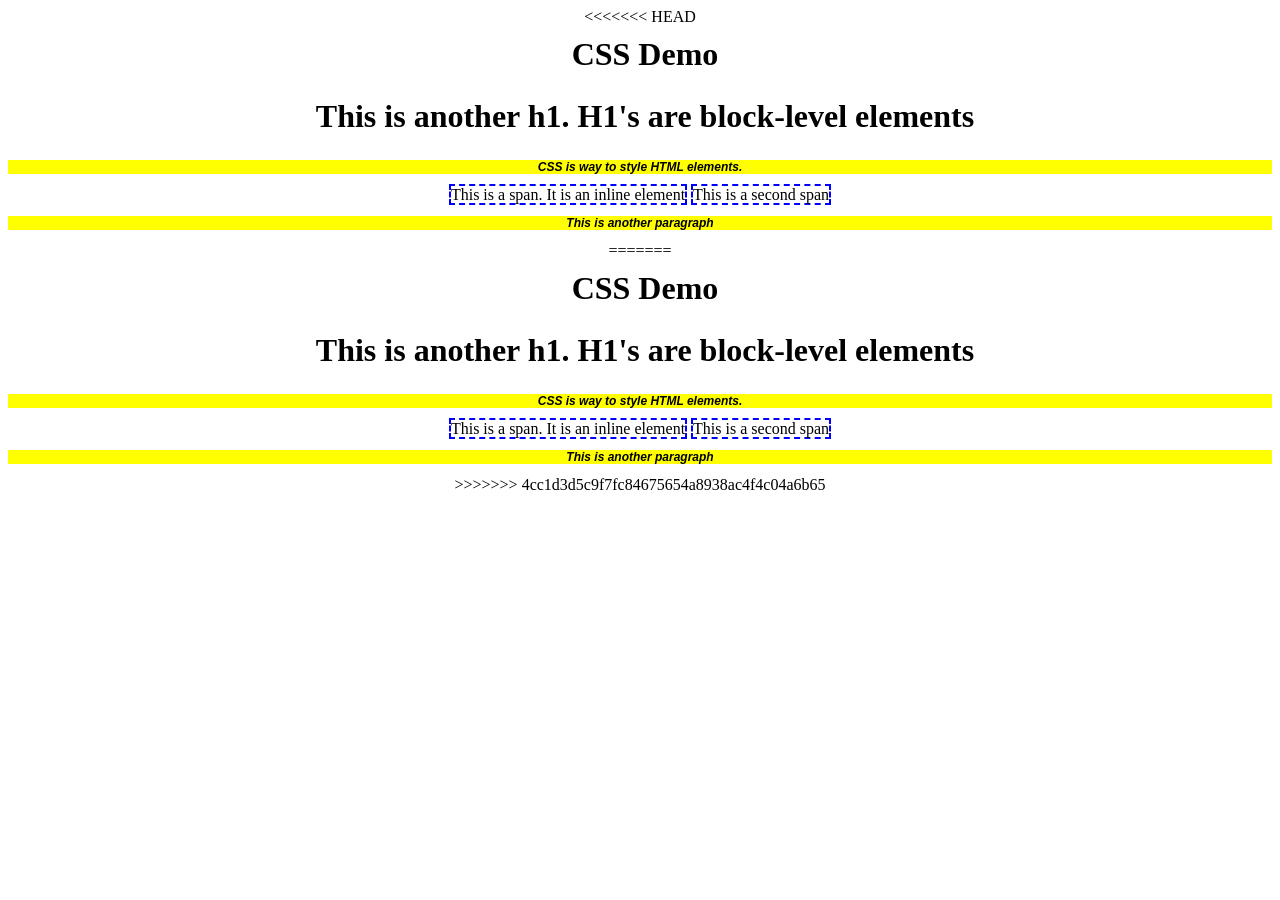
<file: lab2/index.html>
<<<<<<< HEAD
<!DOCTYPE html>
<head>
	<title>CSS</title>
	<link rel="stylesheet" href="styles.css">
</head>
<style>
	span:hover {
		box-shadow: inset 0 0 10px #000000;
	}
</style>
<body>
	<h1>CSS Demo</h1>
	<h1>This is another h1. H1's are block-level elements</h1>
	<p>CSS is way to style HTML elements.</p>
	<span>This is a span. It is an inline element</span>
	<span>This is a second span</span>
	<p>This is another paragraph</p>
=======
<!DOCTYPE html>
<head>
	<title>CSS</title>
	<link rel="stylesheet" href="styles.css">
</head>
<style>
	span:hover {
		box-shadow: inset 0 0 10px #000000;
	}
</style>
<body>
	<h1>CSS Demo</h1>
	<h1>This is another h1. H1's are block-level elements</h1>
	<p>CSS is way to style HTML elements.</p>
	<span>This is a span. It is an inline element</span>
	<span>This is a second span</span>
	<p>This is another paragraph</p>
>>>>>>> 4cc1d3d5c9f7fc84675654a8938ac4f4c04a6b65
</body>
</file>
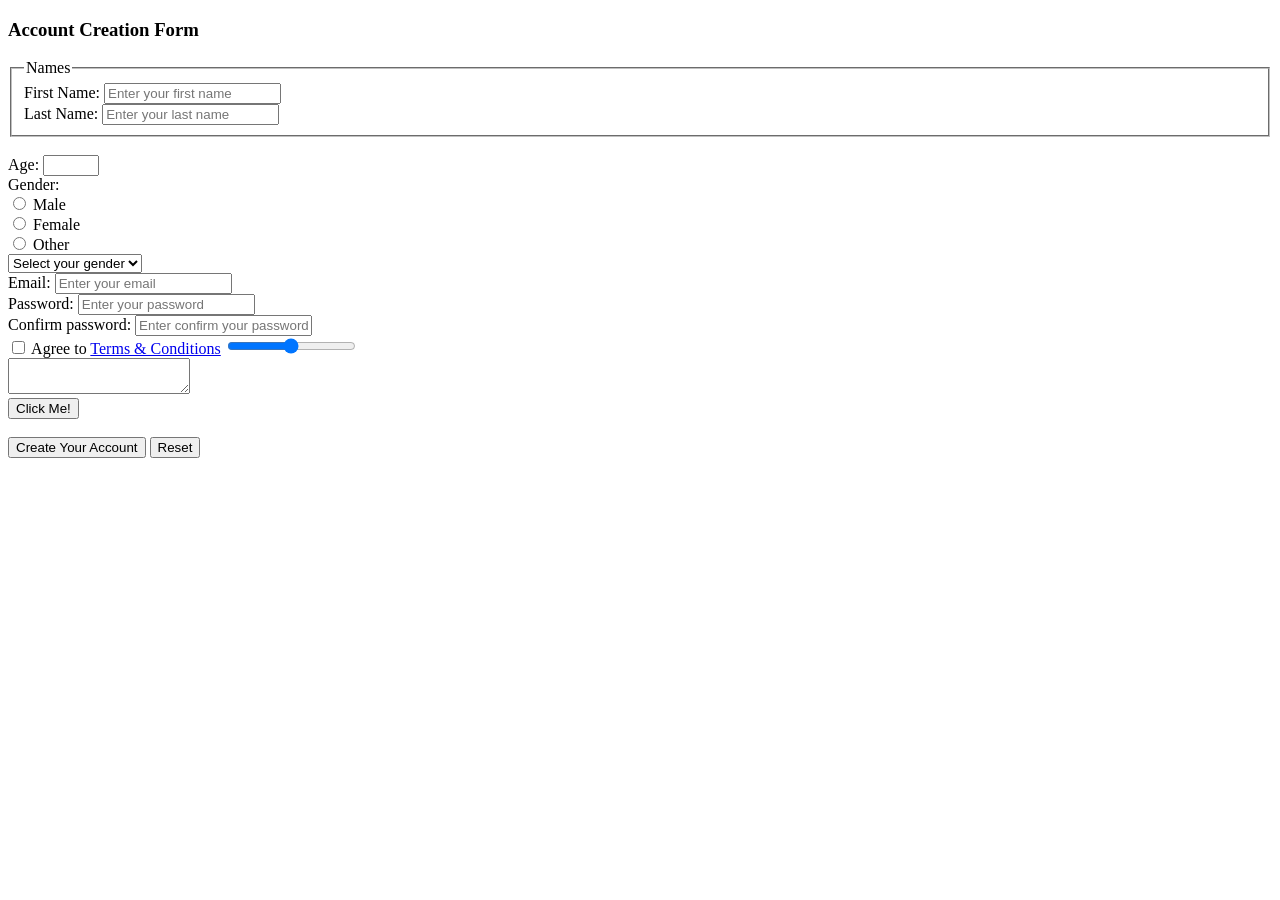
<file: Lab1/form.html>
<!doctype html>
<html>
    <head>
        <title>HTML Form</title>
    </head>
    <body>
        <h3>Account Creation Form</h3>
        <form action="form-handler.html" method="post">
            <fieldset>
				<legend>Names</legend>
                <label for="first-name">First Name:</label>
                <input type="text" class="name-field" id="first-name" name="fn" placeholder="Enter your first name" minlength="3" required />
                <br />
                <label for="last-name">Last Name:</label>
                <input type="text" class="name-field" id="last-name" name="ln" placeholder="Enter your last name" minlength="3" required />
            </fieldset>
            <br />
            <label for="age">Age:</label>
            <input type="number" id="age" name="age" min="18" max="100" required />
            <br />
            <label for="gender">Gender:</label>
            <br />
            <input type="radio" name="gender" id="male" /> Male
            <br />
            <input type="radio" name="gender" id="female" /> Female
            <br />
            <input type="radio" name="gender" id="other" /> Other
            <br />
            <select>
                <option value="">Select your gender</option>
                <option value="male">Male</option>
                <option value="female">Female</option>
                <option value="other">Other</option>
            </select>
            <br />
            <label for="email">Email:</label>
            <input type="email" id="email" name="em" placeholder="Enter your email" required />
            <br />
            <label for="password">Password:</label>
            <input type="password" id="password" name="ps" placeholder="Enter your password" required />
            <br />
            <label for="confirm_password">Confirm password:</label>
            <input type="password" id="confirm_password" name="cps" placeholder="Enter confirm your password" required />
            <br />
            <input type="checkbox" /> Agree to <a href="terms.html">Terms & Conditions</a>
            <input type="range" />
            <br />
            <textarea name="" id=""></textarea>
            <br />
            <button>Click Me!</button>
            <br />
            <br />
            <input type="submit" value="Create Your Account" />
            <input type="reset" />
        </form>
    </body>
</html>
</file>
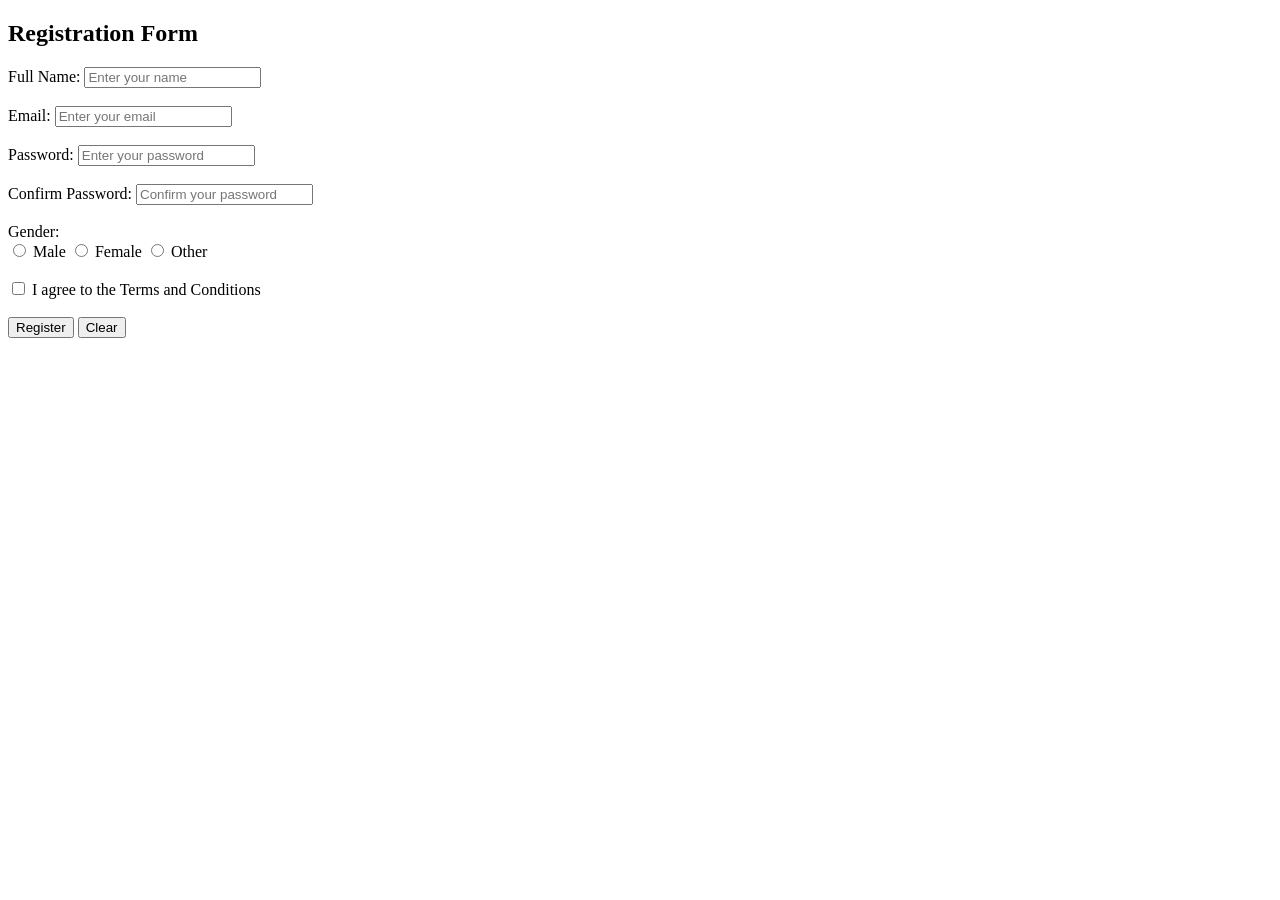
<file: Lab1/form2.html>
<!DOCTYPE html>
<html>
<head>
    <title>Registration Form</title>
</head>
<body>

    <h2>Registration Form</h2>

    <form action="form-handler2.html" method="post">

        <label for="name">Full Name:</label>
        <input type="text" id="name" name="name"
               placeholder="Enter your name" required>
        <br><br>

        <label for="email">Email:</label>
        <input type="email" id="email" name="email"
               placeholder="Enter your email" required>
        <br><br>

        <label for="password">Password:</label>
        <input type="password" id="password" name="password"
               placeholder="Enter your password" required>
        <br><br>

        <label for="confirm">Confirm Password:</label>
        <input type="password" id="confirm" name="confirm"
               placeholder="Confirm your password" required>
        <br><br>

        <label>Gender:</label>
        <br>

        <input type="radio" id="male" name="gender"
               value="Male" required>
        <label for="male">Male</label>

        <input type="radio" id="female" name="gender"
               value="Female">
        <label for="female">Female</label>

        <input type="radio" id="other" name="gender"
               value="Other">
        <label for="other">Other</label>
        <br><br>

        <input type="checkbox" id="terms" name="terms"
               value="accepted" required>
        <label for="terms">I agree to the Terms and Conditions</label>
        <br><br>

        <input type="submit" value="Register">
        <input type="reset" value="Clear">

    </form>

</body>
</html>
</file>
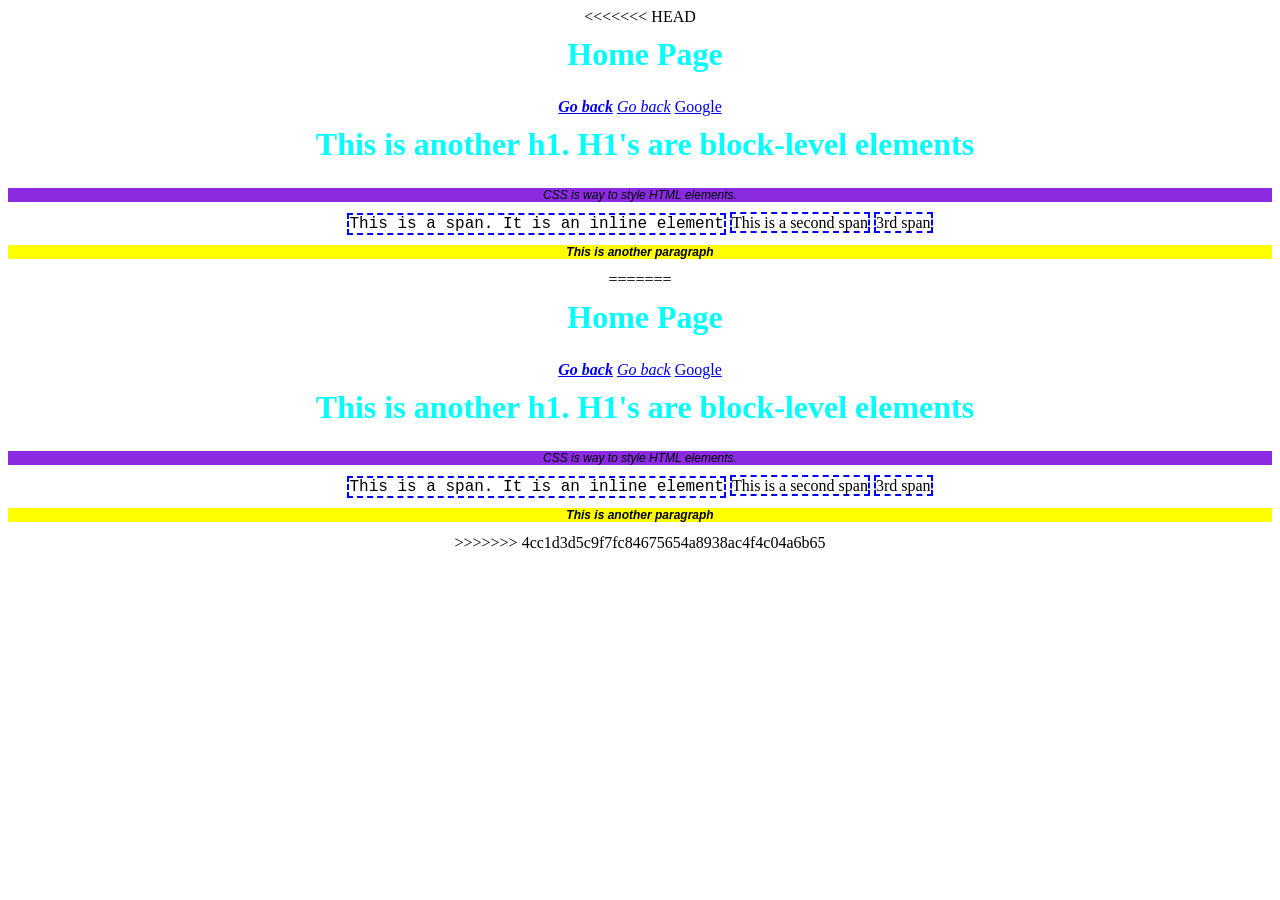
<file: lab2/home.html>
<<<<<<< HEAD
<!DOCTYPE html>
<head>
	<title>CSS</title>
	<link rel="stylesheet" href="styles.css">
</head>
<body>
	<style>
		h1 {
			color: aqua;
		}

		a:visited {
			color: grey;
		}

		a[target] {
			font-style: italic;
		}

		a[target="_blank"] {
			font-weight: bold;
		}
	</style>
	<h1>Home Page</h1>
	<a target="_blank" href="index.html">Go back</a>
	<a target="_self" href="index.html">Go back</a>
	<a href="https://google.com">Google</a>
	<h1>This is another h1. H1's are block-level elements</h1>
	<p style="background-color: blueviolet; font-weight: normal;">CSS is way to style HTML elements.</p>
	<span class="my-span" id="span1">This is a span. It is an inline element</span>
	<span class="my-span">This is a second span</span>
	<span class="my-span">3rd span</span>
	<p>This is another paragraph</p>
</body>
=======
<!DOCTYPE html>
<head>
	<title>CSS</title>
	<link rel="stylesheet" href="styles.css">
</head>
<body>
	<style>
		h1 {
			color: aqua;
		}

		a:visited {
			color: grey;
		}

		a[target] {
			font-style: italic;
		}

		a[target="_blank"] {
			font-weight: bold;
		}
	</style>
	<h1>Home Page</h1>
	<a target="_blank" href="index.html">Go back</a>
	<a target="_self" href="index.html">Go back</a>
	<a href="https://google.com">Google</a>
	<h1>This is another h1. H1's are block-level elements</h1>
	<p style="background-color: blueviolet; font-weight: normal;">CSS is way to style HTML elements.</p>
	<span class="my-span" id="span1">This is a span. It is an inline element</span>
	<span class="my-span">This is a second span</span>
	<span class="my-span">3rd span</span>
	<p>This is another paragraph</p>
</body>
>>>>>>> 4cc1d3d5c9f7fc84675654a8938ac4f4c04a6b65
</>
</file>
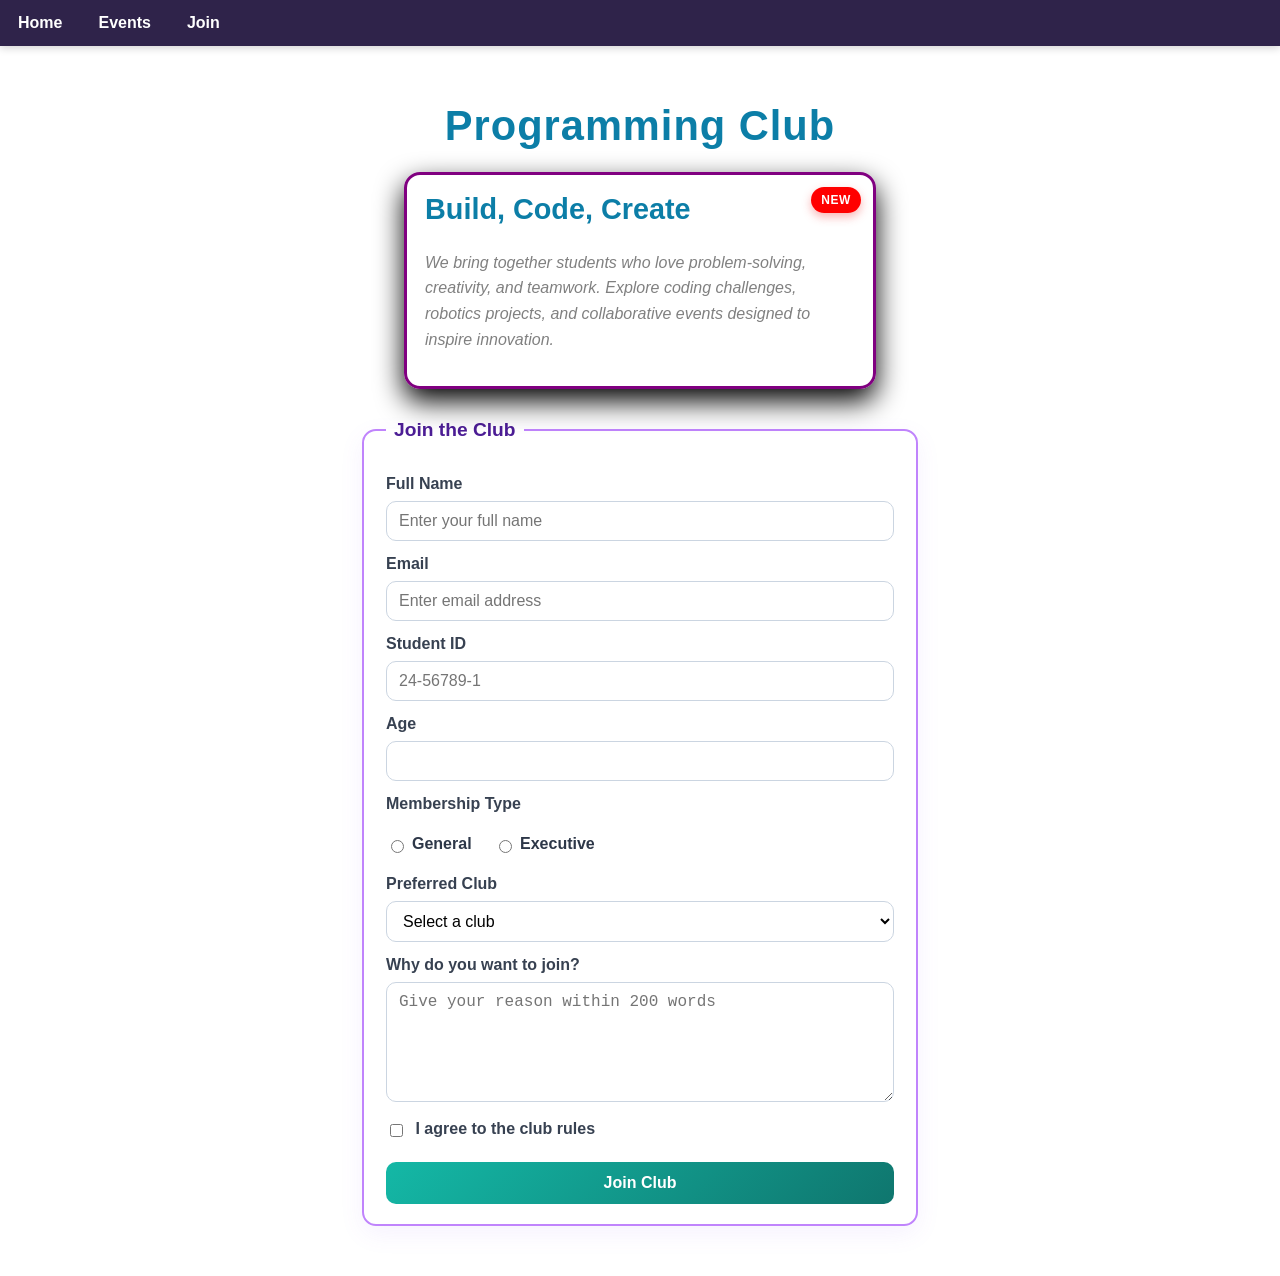
<file: lab3/task.html>
<!DOCTYPE html>
<html>
<head>
    <title>Campus Club Membership</title>
    <style>
        body {
            margin: 0;
            font-family: Arial, Helvetica, sans-serif;
            background: linear-gradient(135deg, white 0%, white 100%);
            color: black;
        }

        .topnav {
            position: sticky;
            top: 0;
            background: #2f234a;
            overflow: hidden;
            z-index: 100;
            box-shadow: 0 2px 8px rgba(0, 0, 0, 0.18);
        }

        .topnav a {
            float: left;
            display: block;
            color: white;
            text-align: center;
            text-decoration: none;
            padding: 14px 18px;
            transition: 0.25s ease;
            font-weight: 600;
        }

        .topnav a:hover {
            background-color: purple;
            color: white;
        }

        .container {
            max-width: 960px;
            margin: 0 auto;
            padding: 24px 18px 50px;
        }

        h1 {
            text-align: center;
            color: rgba(3, 121, 164, 0.964);
            margin: 32px 0 22px;
            font-size: 2.6rem;
            letter-spacing: 1px;
        }

        .card {
            width: 430px;
            margin: 0 auto;
            background: linear-gradient(180deg, white 0%, white 100%);
            border: 3px solid purple;
            border-radius: 16px;
            padding: 18px;
            box-shadow: 0 12px 28px black;
            position: relative;
        }

        .card > h2 {
            color: rgba(3, 121, 164, 0.964);
            margin-top: 0;
            font-size: 1.8rem;
        }

        .card p {
            font-style: italic;
            line-height: 1.6;
            color: grey;
        }

        .badge {
            position: absolute;
            top: 12px;
            right: 12px;
            background: linear-gradient(135deg, red, red);
            color: #fff;
            font-weight: 700;
            padding: 6px 10px;
            border-radius: 999px;
            font-size: 12px;
            letter-spacing: 0.6px;
            box-shadow: 0 4px 10px rgba(239, 68, 68, 0.4);
        }

        form {
            max-width: 560px;
            margin: 30px auto 0;
        }

        fieldset {
            border: 2px solid #c084fc;
            border-radius: 14px;
            padding: 20px 22px;
            background: white;
            box-shadow: 0 8px 24px rgba(139, 92, 246, 0.08);
        }

        legend {
            font-size: 1.2em;
            font-weight: bold;
            padding: 0 8px;
            color: #4c1d95;
        }

        label {
            display: block;
            margin-top: 14px;
            margin-bottom: 8px;
            font-weight: 700;
            color: #374151;
        }

        input, select, textarea {
            width: 100%;
            box-sizing: border-box;
            padding: 10px 12px;
            border: 1.5px solid #cbd5e1;
            border-radius: 10px;
            font-size: 1rem;
            background: white;
        }

        input:focus, select:focus, textarea:focus {
            outline: 2px solid rgba(14, 165, 233, 0.25);
            border-color: #38bdf8;
        }

        input[type="radio"],
        input[type="checkbox"] {
            width: auto;
            margin-right: 8px;
            vertical-align: middle;
            accent-color: #8b5cf6;
        }

        .radio-group {
            margin-top: 8px;
        }

        .radio-group label {
            display: inline-block;
            margin-right: 18px;
            font-weight: 600;
            color: #2d3748;
        }

        textarea {
            resize: vertical;
            min-height: 120px;
        }

        button {
            display: block;
            width: 100%;
            margin-top: 22px;
            padding: 12px 16px;
            background: linear-gradient(135deg, #14b8a6, #0f766e);
            color: #fff;
            border: none;
            border-radius: 10px;
            font-size: 1rem;
            font-weight: 700;
            cursor: pointer;
            transition: transform 0.2s ease, filter 0.2s ease;
        }

        button:hover {
            filter: brightness(1.06);
            transform: translateY(-1px);
        }
    </style>
</head>
<body>
    <div class="topnav">
        <a href="#">Home</a>
        <a href="#">Events</a>
        <a href="#">Join</a>
    </div>

    <div class="container">
        <h1>Programming Club</h1>

        <div class="card">
            <span class="badge">NEW</span>
            <h2>Build, Code, Create</h2>
            <p>We bring together students who love problem-solving, creativity, and teamwork. Explore coding challenges, robotics projects, and collaborative events designed to inspire innovation.</p>
        </div>

        <form action="------" method="post">
            <fieldset>
                <legend>Join the Club</legend>

                <label for="fullName">Full Name</label>
                <input type="text" class="name=field" id="fullName" name="fullName" placeholder="Enter your full name" required minlength="3">

                <label for="email">Email</label>
                <input type="email" id="email" name="email" placeholder="Enter email address" required>

                <label for="studentId">Student ID</label>
                <input type="text" id="studentId" name="studentId" placeholder="24-56789-1" pattern="[0-9]{2}-[0-9]{5}-[0-9]" required>

                <label for="age">Age</label>
                <input type="number" id="age" name="age" min="17" max="40" required>

                <label>Membership Type</label>
                <div class="radio-group">
                    <label><input type="radio" name="membershipType" value="General" required>General</label>
                    <label><input type="radio" name="membershipType" value="Executive">Executive</label>
                </div>

                <label for="preferredClub">Preferred Club</label>
                <select id="preferredClub" name="preferredClub" required>
                    <option value="">Select a club</option>
                    <option value="Programming">Programming</option>
                    <option value="Robotics">Robotics</option>
                    <option value="Debate">Debate</option>
                </select>

                <label for="reason">Why do you want to join?</label>
                <textarea id="reason" name="reason" maxlength="200" placeholder="Give your reason within 200 words" required></textarea>

                <label>
                    <input type="checkbox" id="rulesAgreement" name="rulesAgreement" required>
                    I agree to the club rules
                </label>

                <button type="submit">Join Club</button>
            </fieldset>
        </form>
    </div>
</body>
</html>
</file>
<file: lab2/styles.css>
<<<<<<< HEAD
h1 {
	color: red;
	border: 1px solid black;
}

p {
	font-family: 'Franklin Gothic Medium', 'Arial Narrow', Arial, sans-serif;
	/* font-size: x-small; */
	font-size: 12px;
	font-weight: bold;
	font-style: italic;
	background-color: yellow;
}

span {
	border: 2px dashed blue;
}
/* 
body {
	background-color: lightblue;
} */

h1 {
	margin: 10px;
	margin-top: 10px 20px;
	/* top-bottom -> left-right */
	margin: 10px 20px 25px 30px; 
	/* top->right->bottom->left */
	/* same for padding */
}

* {
	text-align: center;
}

#span1 {
	font-family: 'Courier New', Courier, monospace;
}
/* 
.my-span {
	box-shadow: inset 0 0 10px #000000;
} */

/* 
CSS Syntax
selector {
	property: value;
	property: value;
=======
h1 {
	color: red;
	border: 1px solid black;
}

p {
	font-family: 'Franklin Gothic Medium', 'Arial Narrow', Arial, sans-serif;
	/* font-size: x-small; */
	font-size: 12px;
	font-weight: bold;
	font-style: italic;
	background-color: yellow;
}

span {
	border: 2px dashed blue;
}
/* 
body {
	background-color: lightblue;
} */

h1 {
	margin: 10px;
	margin-top: 10px 20px;
	/* top-bottom -> left-right */
	margin: 10px 20px 25px 30px; 
	/* top->right->bottom->left */
	/* same for padding */
}

* {
	text-align: center;
}

#span1 {
	font-family: 'Courier New', Courier, monospace;
}
/* 
.my-span {
	box-shadow: inset 0 0 10px #000000;
} */

/* 
CSS Syntax
selector {
	property: value;
	property: value;
>>>>>>> 4cc1d3d5c9f7fc84675654a8938ac4f4c04a6b65
} */
</file>
